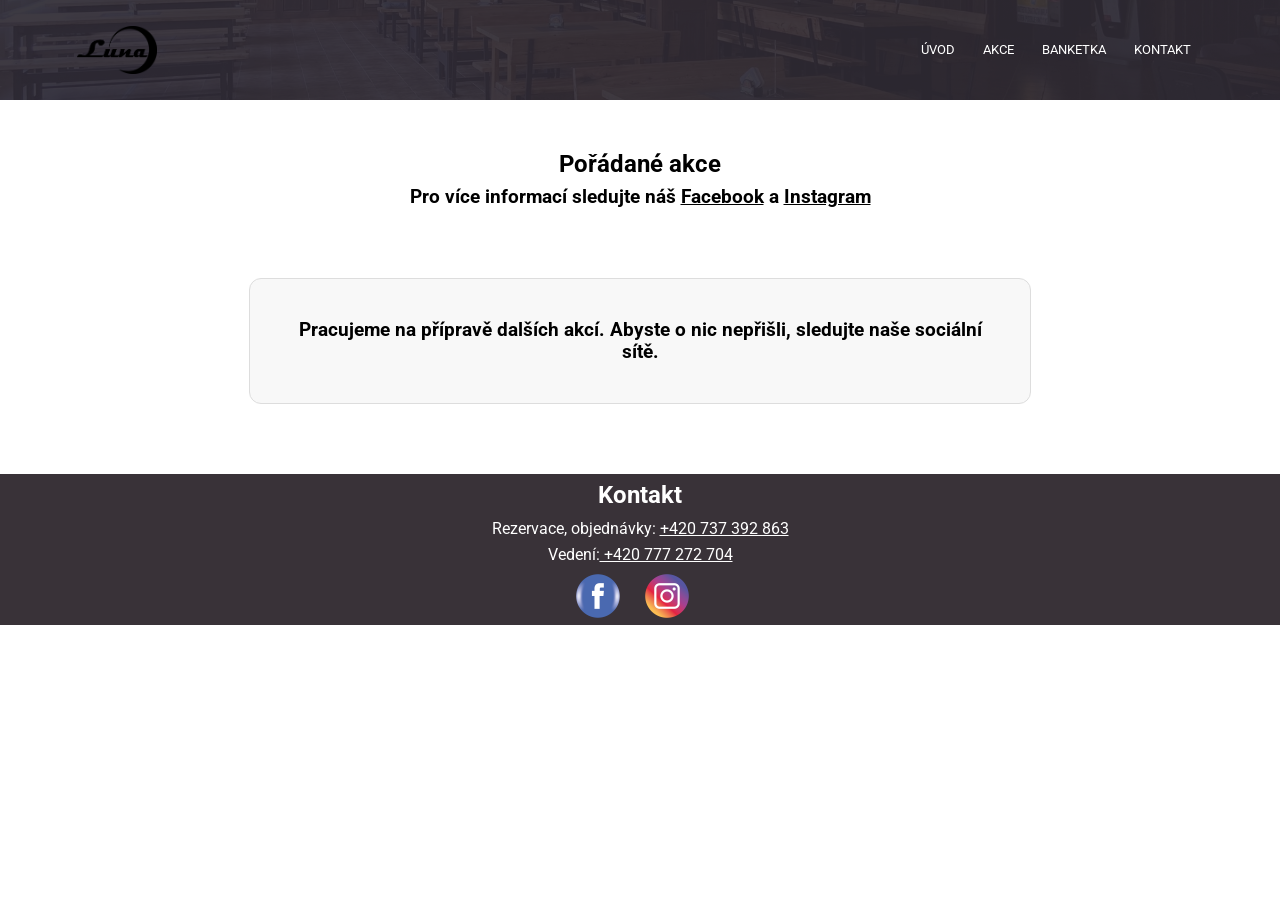
<file: akce/index.html>
<html>
<head>
    <meta name="viewport" content="width=device-width, initial-scale=1.0">
    <!-- Google tag (gtag.js) -->
<script async src="https://www.googletagmanager.com/gtag/js?id=G-XWXG26F11Z"></script>
<script>
  window.dataLayer = window.dataLayer || [];
  function gtag(){dataLayer.push(arguments);}
  gtag('js', new Date());

  gtag('config', 'G-XWXG26F11Z');
</script>
    <meta name="description" content="Aktuální akce v hospodě Luna v Havířově–Podlesí.">
    <title> Akce | Luna Havířov Hospoda </title>
    <link rel="stylesheet" href="../styles.css">
    <link rel="preconnect" href="https://fonts.googleapis.com">
    <link rel="preconnect" href="https://fonts.gstatic.com" crossorigin>
    <link href="https://fonts.googleapis.com/css2?family=Roboto:ital,wght@0,100..900;1,100..900&display=swap" rel="stylesheet">
    <link rel="stylesheet" href="https://cdn.jsdelivr.net/npm/@fortawesome/fontawesome-free@6.6.0/css/all.min.css">
    <link rel="icon" href="../Logo%20luna.png" type="image/png">
  
</head>
<body>

    <section class="headerost">
        <nav>
            <a href="/"><img src="../Logo%20luna.png"></a>
            <div class="nav-links" id="navLinks">
                <i class="fa-solid fa-xmark" onclick="hideMenu()"></i>
                <ul>
                    <li><a href="/">ÚVOD</a></li>
                    <li><a href="/akce">AKCE</a></li>
                    <li><a href="/banketka">BANKETKA</a></li>
                    <li><a href="/kontakt">KONTAKT</a></li>
                </ul>
            </div>
            <i class="fa-solid fa-bars" onclick="showMenu()"></i>
        </nav>
    </section>
    <section class="akce">
    <h1>Pořádané akce</h1>
    <h3>Pro více informací sledujte náš <a href="https://www.facebook.com/profile.php?id=61558400668974" target="_blank">Facebook</a> a <a href="https://www.instagram.com/lunahavirov/?hl=cs" target="_blank">Instagram</a></h3>
    </section>
      <section class="events-info">
    
    <h3>Pracujeme na přípravě dalších akcí. Abyste o nic nepřišli, sledujte naše sociální sítě.</h3>
        
    
    </section>
</section>
  <section class="socky">
        <h1>Kontakt</h1>
        <p> Rezervace, objednávky: <a href="tel:+420737392863"> +420 737 392 863</a></p> 
        <p>Vedení:<a href="tel:+420777272704"> +420 777 272 704</a></p>
        <div class="logo">
        <a href="https://www.facebook.com/profile.php?id=61558400668974"><img src="../lunaaa/logoFB.png"></a> 
        <a href="https://www.instagram.com/lunahavirov/"><img src="../lunaaa/logoIG.png"></a> 
        </div>
        
        
    </section>



    <script>
        var navLinks = document.getElementById("navLinks")
        function showMenu(){
            navLinks.style.right = "0";
        }
        function hideMenu(){
            navLinks.style.right = "-200px";
        }
    </script>
 
    </body>
</html>
</file>
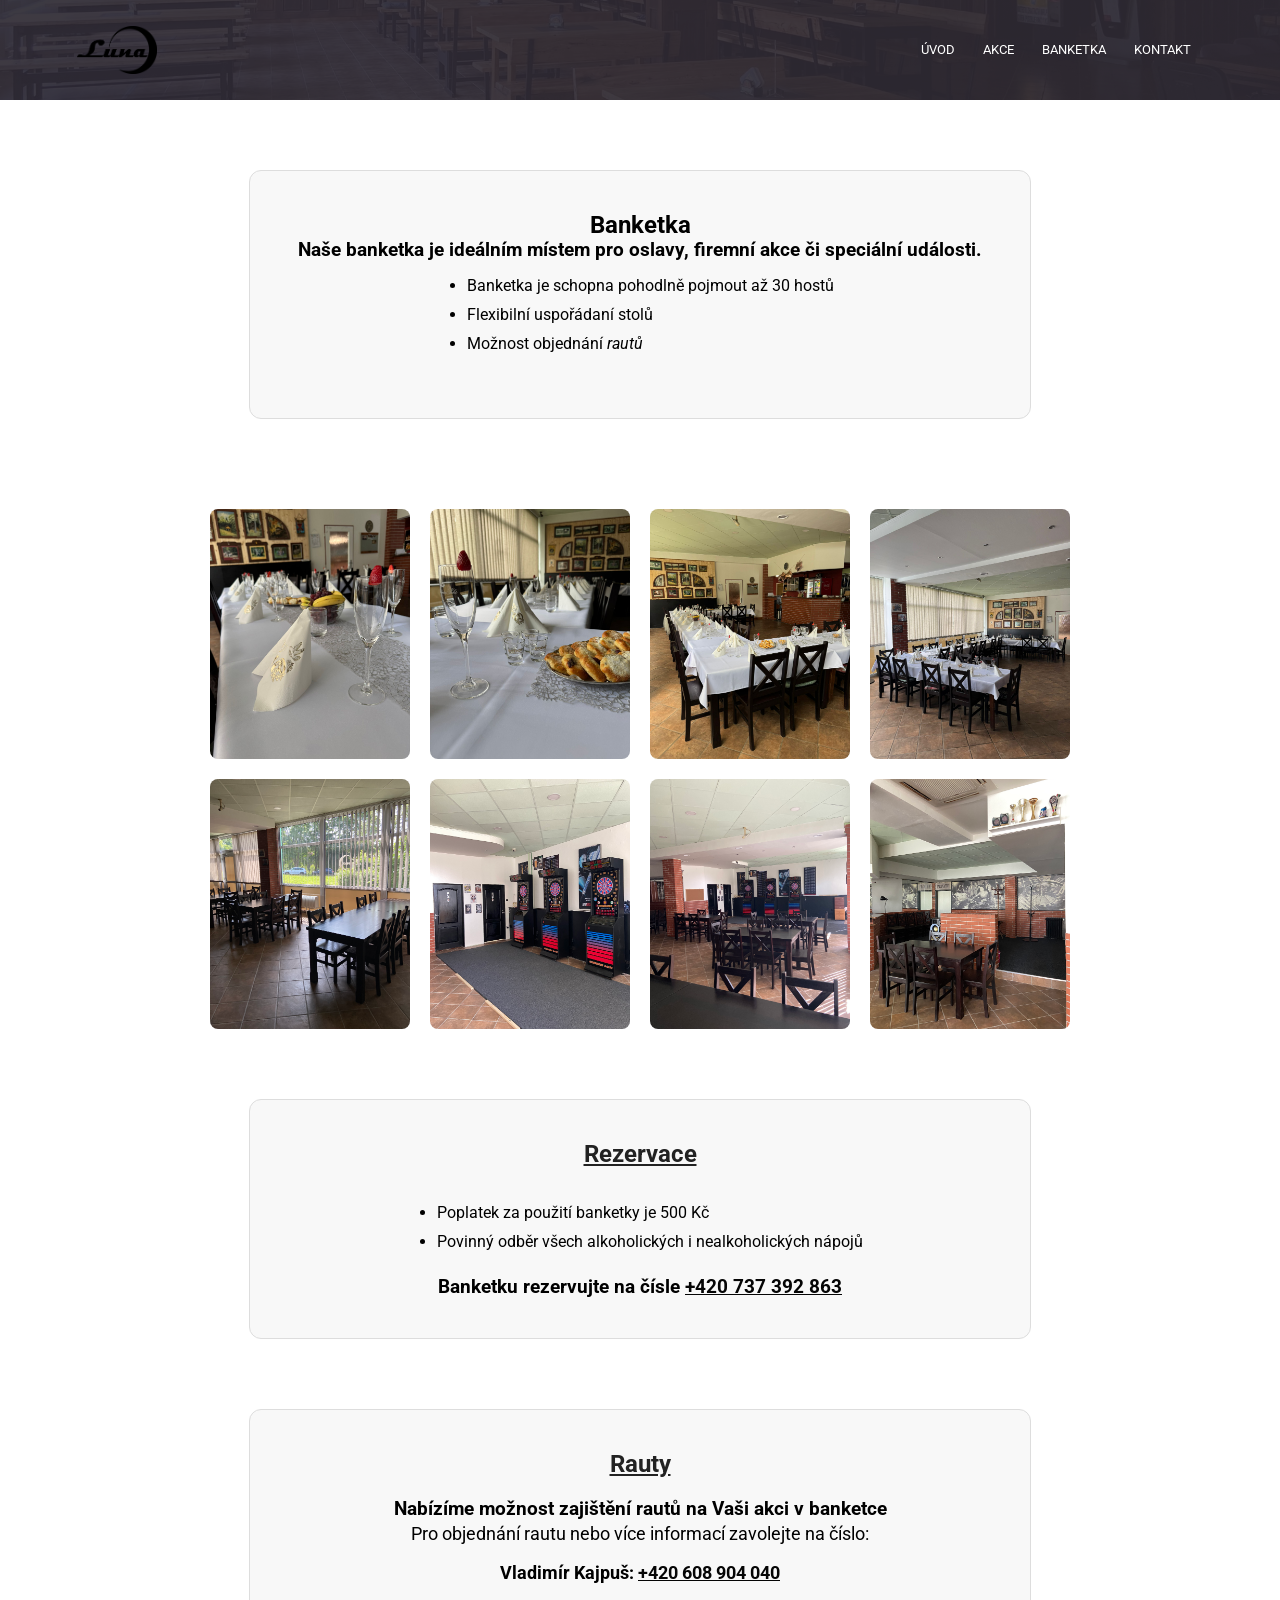
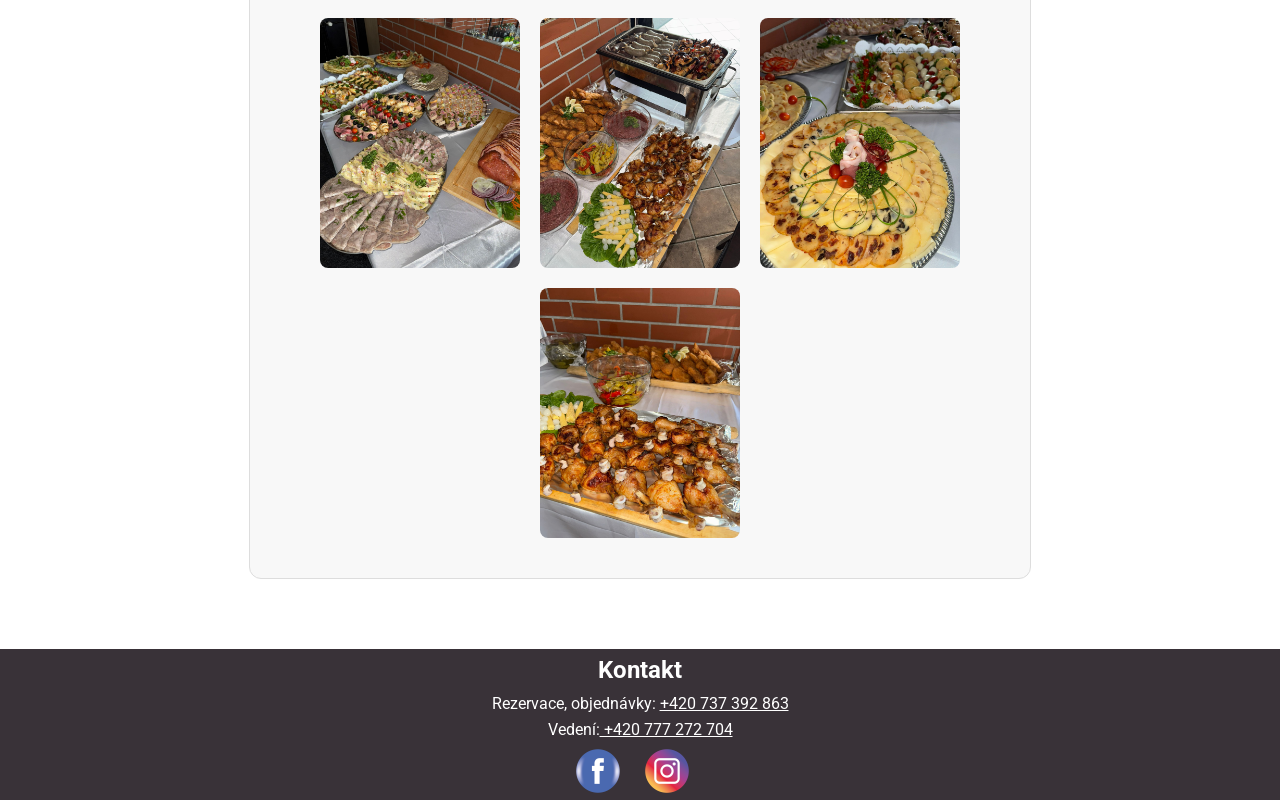
<file: banketka/index.html>
<html>
<head>
    <meta name="viewport" content="width=device-width, initial-scale=1.0">
    <!-- Google tag (gtag.js) -->
<script async src="https://www.googletagmanager.com/gtag/js?id=G-XWXG26F11Z"></script>
<script>
  window.dataLayer = window.dataLayer || [];
  function gtag(){dataLayer.push(arguments);}
  gtag('js', new Date());

  gtag('config', 'G-XWXG26F11Z');
</script>
    <meta name="description" content="Hospoda Luna Havířov nabízí banketku až pro 30 osob, ve které můžete mít své oslavy či večírky">
    <title> Banketka | Luna Havířov Hospoda </title>
    <link rel="stylesheet" href="../styles.css">
    <link rel="preconnect" href="https://fonts.googleapis.com">
    <link rel="preconnect" href="https://fonts.gstatic.com" crossorigin>
    <link href="https://fonts.googleapis.com/css2?family=Roboto:ital,wght@0,100..900;1,100..900&display=swap" rel="stylesheet">
    <link rel="stylesheet" href="https://cdn.jsdelivr.net/npm/@fortawesome/fontawesome-free@6.6.0/css/all.min.css">
    <link rel="icon" href="../Logo%20luna.png" type="image/png">

</script>
</head>
<body>
   

    <section class="headerost">
        <nav>
            <a href="/"><img src="../Logo%20luna.png"></a>
            <div class="nav-links" id="navLinks">
                <i class="fa-solid fa-xmark" onclick="hideMenu()"></i>
                <ul>
                    <li><a href="/">ÚVOD</a></li>
                    <li><a href="/akce">AKCE</a></li>
                    <li><a href="/banketka">BANKETKA</a></li>
                    <li><a href="/kontakt">KONTAKT</a></li>
                </ul>
            </div>
            <i class="fa-solid fa-bars" onclick="showMenu()"></i>
        </nav>
        
    </section>
    
    <section class="events-info">
    <h1>Banketka</h1>
    <h3>Naše banketka je ideálním místem pro oslavy, firemní akce či speciální události.</h3>
        <ul>
    <li class="circle">Banketka je schopna pohodlně pojmout až 30 hostů</li>
    <li class="circle"> Flexibilní uspořádaní stolů</li>
    <li class="circle">Možnost objednání <i>rautů</i></li>
        </ul>
    
    </section>
    
    
    <section class="galleryban">

    <img src="../lunaaa/b1.JPEG" class="gallery-img" onclick="openImage(0)">
    <img src="../lunaaa/b2.JPEG" class="gallery-img" onclick="openImage(1)">
    <img src="../lunaaa/b3.JPEG" class="gallery-img" onclick="openImage(2)">
    <img src="../lunaaa/b4.JPEG" class="gallery-img" onclick="openImage(3)">

</section>
    
     <section class="galleryban">

    <img src="../lunaaa/b5.JPEG" class="gallery-img" onclick="openImage(4)">
    <img src="../lunaaa/b6.JPEG" class="gallery-img" onclick="openImage(5)">
    <img src="../lunaaa/b7.JPEG" class="gallery-img" onclick="openImage(6)">
    <img src="../lunaaa/b8.JPEG" class="gallery-img" onclick="openImage(7)">

</section>

<div id="lightbox">
    <span class="close" onclick="closeImage()">&times;</span>

    <button class="prev" onclick="changeImage(-1)">&#10094;</button>

    <img id="bigImage">

    <button class="next" onclick="changeImage(1)">&#10095;</button>
</div>
    
    <section class="events-info">
    <h2><u>Rezervace</u></h2>
    
        <ul>
    <li class="circle">Poplatek za použití banketky je 500 Kč</li>
    <li class="circle">Povinný odběr všech alkoholických i nealkoholických nápojů</li>
        </ul>
        <h3>Banketku rezervujte na čísle <a href="tel:+420737392863"> +420 737 392 863</a></h3>
    
    </section>  
    

    
<section class="events-info">
    <h2><u>Rauty</u></h2>
    <h3>Nabízíme možnost zajištění rautů na Vaši akci v banketce</h3>
    <p>Pro objednání rautu nebo více informací zavolejte na číslo:</p>
    <p><b>Vladimír Kajpuš: <a href="tel:+420608904040"> +420 608 904 040</a></b></p>
    
 <div class="galleryban">
    <img src="../lunaaa/r1.JPEG" class="gallery-img" onclick="openImage(8)">
    <img src="../lunaaa/r2.JPEG" class="gallery-img" onclick="openImage(9)">
    <img src="../lunaaa/r3.JPEG" class="gallery-img" onclick="openImage(10)">
    <img src="../lunaaa/r4.JPEG" class="gallery-img" onclick="openImage(11)">
 </div>
    </section>
    
    
    
    <section class="socky">
        <h1>Kontakt</h1>
        <p> Rezervace, objednávky: <a href="tel:+420737392863"> +420 737 392 863</a></p> 
        <p>Vedení:<a href="tel:+420777272704"> +420 777 272 704</a></p>
        <div class="logo">
        <a href="https://www.facebook.com/profile.php?id=61558400668974"><img src="../lunaaa/logoFB.png"></a> 
        <a href="https://www.instagram.com/lunahavirov/"><img src="../lunaaa/logoIG.png"></a> 
        </div>
        
        
    </section>
 <script>
    const images = [
    "../lunaaa/b1.JPEG",
    "../lunaaa/b2.JPEG",
    "../lunaaa/b3.JPEG",
    "../lunaaa/b4.JPEG",
    "../lunaaa/b5.JPEG",
    "../lunaaa/b6.JPEG",
    "../lunaaa/b7.JPEG",
    "../lunaaa/b8.JPEG",
    "../lunaaa/r1.JPEG",
    "../lunaaa/r2.JPEG",
    "../lunaaa/r3.JPEG", 
    "../lunaaa/r4.JPEG", 
];

let currentImage = 0;

function openImage(index){
    currentImage = index;
    document.getElementById("lightbox").style.display = "flex";
    document.getElementById("bigImage").src = images[currentImage];
}

function closeImage(){
    document.getElementById("lightbox").style.display = "none";
}

function changeImage(direction){

    currentImage += direction;

    if(currentImage < 0){
        currentImage = images.length - 1;
    }

    if(currentImage >= images.length){
        currentImage = 0;
    }

    document.getElementById("bigImage").src = images[currentImage];
}
    
    
    </script>   
    
    
    
    <script>
        var navLinks = document.getElementById("navLinks")
        function showMenu(){
            navLinks.style.right = "0";
        }
        function hideMenu(){
            navLinks.style.right = "-200px";
        }
    </script>
   
    </body>
</html>
</file>
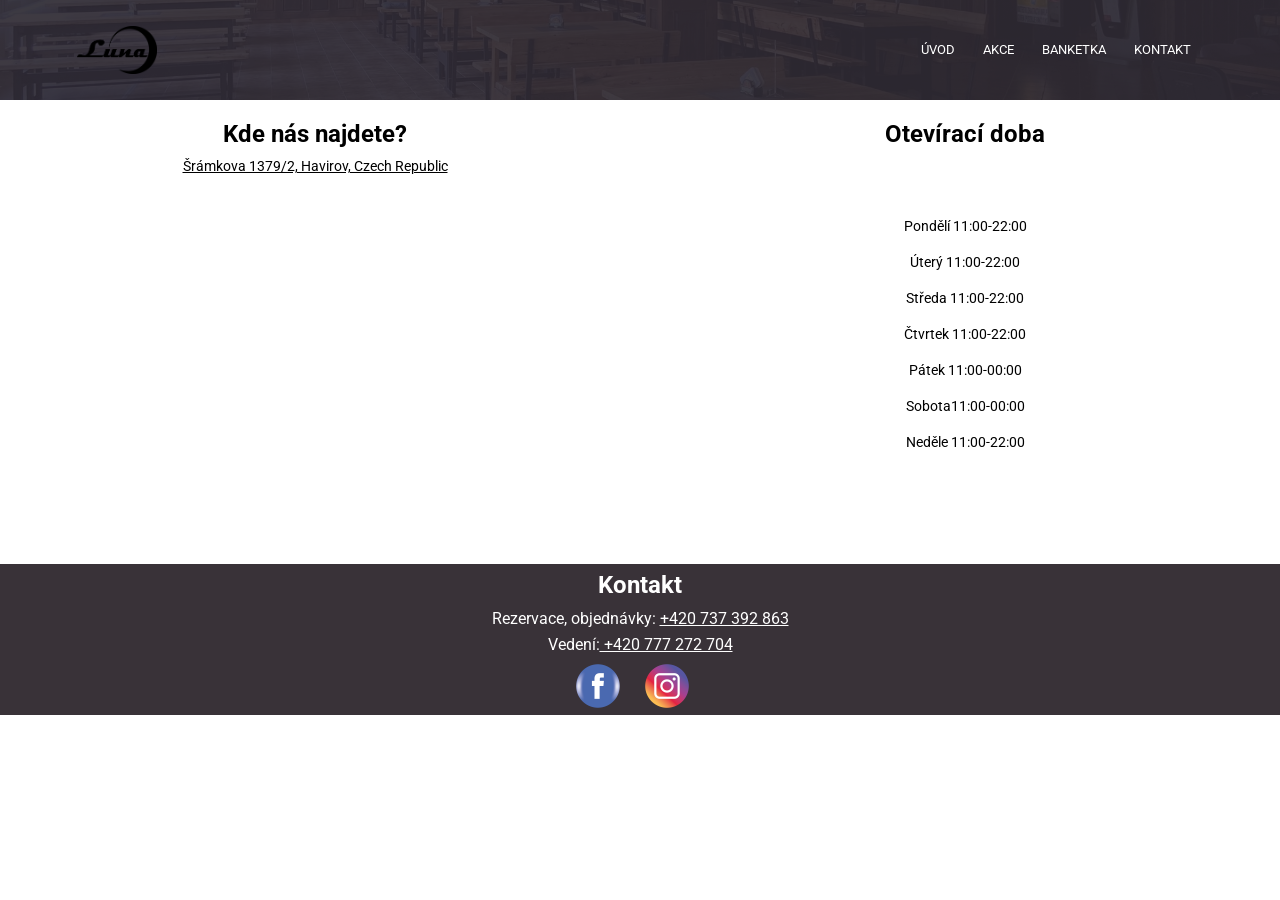
<file: kontakt/index.html>
<html>
<head>
    <meta name="viewport" content="width=device-width, initial-scale=1.0">
    <!-- Google tag (gtag.js) -->
<script async src="https://www.googletagmanager.com/gtag/js?id=G-XWXG26F11Z"></script>
<script>
  window.dataLayer = window.dataLayer || [];
  function gtag(){dataLayer.push(arguments);}
  gtag('js', new Date());

  gtag('config', 'G-XWXG26F11Z');
</script>
    <meta name="description" content="Kontaktujte hospodu Luna v Havířově–Podlesí. Zjistěte, kde nás najdete a kdy máme otevřeno.">
    <title> Kontakt | Luna Havířov Hospoda </title>
    <link rel="stylesheet" href="../styles.css">
    <link rel="preconnect" href="https://fonts.googleapis.com">
    <link rel="preconnect" href="https://fonts.gstatic.com" crossorigin>
    <link href="https://fonts.googleapis.com/css2?family=Roboto:ital,wght@0,100..900;1,100..900&display=swap" rel="stylesheet">
    <link rel="stylesheet" href="https://cdn.jsdelivr.net/npm/@fortawesome/fontawesome-free@6.6.0/css/all.min.css">
    <link rel="icon" href="../Logo%20luna.png" type="image/png">
 
</head>
<body>
    
    
   <section class="headerost">
        <nav>
            <a href="/"><img src="../Logo%20luna.png"></a>
            <div class="nav-links" id="navLinks">
                <i class="fa-solid fa-xmark" onclick="hideMenu()"></i>
                <ul>
                    <li><a href="/">ÚVOD</a></li>
                    <li><a href="/akce">AKCE</a></li>
                    <li><a href="/banketka">BANKETKA</a></li>
                    <li><a href="/kontakt">KONTAKT</a></li>
                </ul>
            </div>
            <i class="fa-solid fa-bars" onclick="showMenu()"></i>
        </nav>
        
    </section>
    <section class="kontakt">
    <div class="box mapa">
    <h1>Kde nás najdete?</h1>
       <p> <a href="https://maps.app.goo.gl/NTG4aX9HjALvEeF26"> Šrámkova 1379/2, Havirov, Czech Republic </a></p>
        <iframe src="https://www.google.com/maps/embed?pb=!1m18!1m12!1m3!1d1828.57149799387!2d18.452924710640094!3d49.7714707359018!2m3!1f0!2f0!3f0!3m2!1i1024!2i768!4f13.1!3m3!1m2!1s0x4713f928c74ebb45%3A0x41462aef18151af6!2sLuna!5e1!3m2!1scs!2scz!4v1784814839734!5m2!1scs!2scz" width="500" height="350" style="border:0;" allowfullscreen="" loading="lazy" referrerpolicy="strict-origin-when-cross-origin"></iframe>
    </div>
        <div class="box doba">
        <h1>Otevírací doba</h1>
            <div class="dny">
            <p> Pondělí 11:00-22:00 </p>
            <p>Úterý 11:00-22:00</p>
            <p>Středa 11:00-22:00</p>
            <p>Čtvrtek 11:00-22:00</p>
            <p>Pátek 11:00-00:00</p>
            <p>Sobota11:00-00:00</p>
            <p>Neděle 11:00-22:00</p>
                </div>
        </div>
</section>
    <section class="socky">
        <h1>Kontakt</h1>
        <p> Rezervace, objednávky: <a href="tel:+420737392863"> +420 737 392 863</a></p> 
        <p>Vedení:<a href="tel:+420777272704"> +420 777 272 704</a></p>
        <div class="logo">
        <a href="https://www.facebook.com/profile.php?id=61558400668974"><img src="../lunaaa/logoFB.png"></a> 
        <a href="https://www.instagram.com/lunahavirov/"><img src="../lunaaa/logoIG.png"></a> 
        </div>
        
        
    </section>
    <script>
        var navLinks = document.getElementById("navLinks")
        function showMenu(){
            navLinks.style.right = "0";
        }
        function hideMenu(){
            navLinks.style.right = "-200px";
        }
    </script>
    </body>
</html>
</file>
<file: styles.css>
*{
    margin: 0;
    padding: 0;
    font-family: "Roboto", sans-serif;
    }


.header{
    min-height: 60vh;
    width: 100%;
    background-image: linear-gradient(rgba(4,9,30,0.7),rgba(4,9,30,0.7)),url("lunaaa/UVOD.JPEG");
    background-position: center;
    background-size: cover;
    position: relative;
    }

.headerost{
    width: 100%;
    background-image: linear-gradient(rgba(4,9,30,0.7),rgba(4,9,30,0.7)),url("lunaaa/UVOD.JPEG");
    background-position: center;
    background-size: cover;
    position: relative;
    }
.banketka{
    min-height: 40vh;
    width: 100%;
    background-image: linear-gradient(rgba(4,9,30,0.7),rgba(4,9,30,0.7)),url("lunaaa/banketka.JPEG");
    background-position: center;
    background-size: cover;
    position: relative;
    }
nav{
    display: flex;
    padding: 15px 6%;
    justify-content: space-between;
    align-items: center;
    background: rgba(57, 50, 56, 0.75);
   height: auto;
    min-height: 70px;
}

nav img{
    width: 80px;   
}
.nav-links{
    flex: 1;
    text-align: right;
}
.nav-links ul li{
    list-style: none;
    display: inline-block;
    padding: 8px 12px;
    position: relative
}
.nav-links ul li a{
    color: #fff;
    text-decoration: none;
    font-size: 13px;
    font-weight: <300>;
}

.nav-links ul li::after {
    content: '';
    width: 0%;
    height: 2px;
    background: white;
    display: block;
    margin: auto;
    transition: 0.5s;
}
.nav-links ul li:hover::after {
     width: 100%;
}

.text-box{
    width: 90%;
    color: #fff;
    position: absolute;
    top: 55%;
    left: 50%;
    transform: translate(-50%,-50%);
    text-align: center;
}

.text-box h1{
    font-size: 50px;
}

.text-box p{
    margin: 10px 0 40px;
    font-size: 14px;
    color: #d6d4d4;
}
.text-box h2{
    font-size: 35px
    
}


.head-btn{
    display: inline-block;
    text-decoration: none;
    color: #fff;
    border: 1px solid #fff;
    padding: 12px 0;
    font-size: 13px;
    background: transparent;
    position: relative;
    cursor: pointer;
    margin: 0 20px;
    width: 140px;
    text-align: center;
}

.head-btn:hover{
    border: 1px solid #393238;
    background: #393238;
    transition: 1s;
}

nav .fa-solid{
    display: none;
}

@media(max-width:700px){
    .text-box h1{
    font-size: 18px;
}
    .nav-links ul li{
        display: block;
    }
    .nav-links {
        position: absolute;
        background: #393238;
        height: 100vh;
        width: 200px;
        top: 0;
        right: -200px;
        text-align: left;
        z-index: 2;
        transition: 1s;
    }
    nav .fa-solid{
        display: block;
        color: #fff;
        margin: 10px;
        font-size: 20px;
        cursor: pointer;
    }
    .nav-link ul{
        padding: 30px;
        
    }
    nav{
        height: 15px;
    }
    nav img {
        width: 50px; 
    }

}
.gallery{
    padding-top: 30px;
    padding-bottom: 30px;
}
.trictverce {
      display: flex;
      justify-content: center;
      gap: 20px; /* Mezera mezi čtverci */
      padding: 20px;
      flex-wrap: wrap; /* Zabezpečí správné zobrazení na malých obrazovkách */
    }
.ctverec {
      width: 250px;             /* Šířka boxu */
      height: 250px;            /* Výška boxu (stejná jako šířka = čtverec) */
      background-color: #f8f8f8; /* Světle šedé pozadí */
      border: 1px solid #e2e2e2; /* Jemný šedý rámeček */
      border-radius: 16px;       /* Zakulacené rohy */
      
      /* Vycentrování obsahu/textu uvnitř čtverce */
      display: flex;
      align-items: center;
      justify-content: center;
      text-align: center;
      
      padding: 20px;
      box-sizing: border-box;
    }
.ctverec img {
      max-width: 60px;   /* Nastavte požadovanou velikost ikony */
      max-height: 60px;  /* Maximální výška ikony */
      width: auto;
      height: auto;
      margin-bottom: 12px; /* Mezera mezi ikonou a textem */
    }
.slider {
    width: 100%;
    max-width: 1000px;
    margin: auto;
    position: relative;
    overflow: hidden;
}

.slides {
    display: flex;
    transition: transform 0.5s ease;
}

.slide {
    min-width: 100%;
    display: flex;
    justify-content: space-between;
    gap: 15px;
}

.slide img {
    width: 32%;
    height: 250px;
    object-fit: cover;
    border-radius: 10px;
}

.prev,
.next {
    position: absolute;
    top: 50%;
    transform: translateY(-50%);
    background: rgba(0,0,0,0.5);
    color: white;
    border: none;
    padding: 10px 15px;
    cursor: pointer;
    font-size: 22px;
}

.prev {
    left: 10px;
}

.next {
    right: 10px;
}

#lightbox {
    display: none;
    position: fixed;
    z-index: 1000;
    top: 0;
    left: 0;
    width: 100%;
    height: 100%;
    background: rgba(0,0,0,0.8);
    justify-content: center;
    align-items: center;
}

#lightbox img {
    max-width: 90%;
    max-height: 90%;
}

#lightbox button {
    font-size: 40px;
    background: none;
    color: white;
    border: none;
    cursor: pointer;
    margin: 20px;
}

.close-btn {
  position: absolute;
  top: 20px;
  right: 30px;
  font-size: 40px;
  color: white;
  background: none;
  border: none;
  cursor: pointer;
}

.kontakt{
    display: flex;
    gap: 20px;
    
}

.box {
  flex: 1;               /* Oba bloky budou zabírat stejně místa (50% / 50%) */
  background-color: #white;
  padding: 20px;
  border-radius: 8px;
    text-align: center;
    
}

.box p{
    margin: 10px 0 20px;
    font-size: 14px;
}
.box a{
    font-size: 14px;
    color: black;
    margin-top: 10px;
    margin-bottom: 10px;
}
.dny {
    margin-top: 70px;
}

.socky{
    text-align: center;
    background: #393238;
}

.socky h1{
    padding-top: 7px;
    padding-bottom: 10px;
    color: white;
}
.socky a{
    color: white;
}
.socky p{
    color: white;
    padding-bottom: 7px;
}
.logo img{
    width: 50px;
    padding-right: 15px;
}
.banket h1{
    text-align: center;
    padding: 10px;
    
}
.banket h3{
    text-align: center;
    padding-bottom: 10px;
}

.galleryban{
    display:flex;
    justify-content:center;
    gap:20px;
    flex-wrap:wrap;
    padding-top: 20px;
}

.galleryban img{
    width:200px;
    height:250px;
    object-fit:cover;
    border-radius:8px;
    cursor:pointer;
}

.close{
    position:absolute;
    top:20px;
    right:30px;
    font-size:45px;
    color:white;
    cursor:pointer;
}

.events-info ul{
    display: inline-block; /* Drží šířku podle textu, ale zůstane uprostřed */
  text-align: left;      /* Zarovná text i odrážky doleva */
  margin: 15px auto;
  padding-left: 20px;
}
.events-info il{
    margin-bottom: 8px;
}
.banket h2{
    text-align: center;
    padding-bottom: 10px;
    padding-top: 15px;
}
.events-info a{
    color: #050505;
}
.events-info p{
    text-align: center;
    padding-bottom: 10px;
}
.circle{
    margin-bottom: 10px;
}

..circle:marker {
    color: #393238;
    font-size: 1.2rem;
}

.akce{
    padding-top: 50px;
    text-align: center;
}
.akce a{
    color: black;
}
.akce h1{
    padding-bottom: 8px;
}

.events-info{
    max-width:700px;
    margin:70px auto;
    text-align:center;
    padding:40px;
    border:1px solid #ddd;
    border-radius:12px;
    background:#f8f8f8;
}

.events-info h2{
    margin-bottom:20px;
    color:#222;
}

.events-info p{
    font-size:18px;
    line-height:1.6;
}

/* ==========================================
   RESPONZIVNÍ ÚPRAVY PRO MOBILNÍ ZAŘÍZENÍ
   ========================================== */

/* 1. Mapy a otevírací doba vedle sebe -> na mobilu pod sebe */
@media (max-width: 700px) {
    .kontakt {
        flex-direction: column;
        gap: 10px;
    }

    /* Google Mapa aby nepřetékala z displeje */
    .kontakt iframe {
        width: 100% !important;
        height: 250px;
    }

    .dny {
        margin-top: 20px; /* Zmenšení velké mezery na mobilu */
    }

    /* 2. Banketka - na mobilu zrušíme obří okraje (margin 150px) */
    .banket {
        margin-left: 10px;
        margin-right: 10px;
        padding: 15px;
    }

    .banket ul {
        padding-left: 20px; /* Aby odrážky neutíkaly z obrazovky */
    }

    /* 3. Slider na úvodní stránce - obrázky na mobilu pod sebe nebo po 1 ks */
    .slide {
        flex-direction: column;
    }

    .slide img {
        width: 100%;
        height: 200px;
    }

    /* 4. Galerie v banketce - fotky přes celou šířku mobilu */
    .galleryban img {
        width: 100%;
        max-width: 300px;
        height: auto;
    }

    /* 5. Tlačítka pod sebou pro snadnější klikání */
    .text-box .head-btn {
        display: block;
        margin: 10px auto;
        width: 80%;
    }

/* Kontejner pro tlačítka */
.social-links-wrapper {
  display: flex;
  justify-content: center;
  align-items: center;
  gap: 15px; /* Mezera mezi tlačítky */
  flex-wrap: wrap; /* Na mobilu se zalomí pod sebe, pokud se nevejdou */
  margin-top: 15px;
}

/* Společný základ pro obě tlačítka */
.social-btn {
  display: inline-flex;
  align-items: center;
  padding: 10px 20px;
  color: #ffffff;
  text-decoration: none;
  font-weight: 600;
  font-size: 0.95rem;
  border-radius: 8px;
  transition: opacity 0.2s ease, transform 0.2s ease;
}

.social-btn:hover {
  opacity: 0.9;
  transform: translateY(-2px); /* Jemný efekt nadzvednutí při najetí myší */
}

/* Facebook tlačítko */
.fb-btn {
  background-color: #1877f2;
}

/* Instagram tlačítko (ikonický přechod) */
.ig-btn {
  background: linear-gradient(45deg, #f09433, #e6683c, #dc2743, #cc2366, #bc1888);
}
</file>
